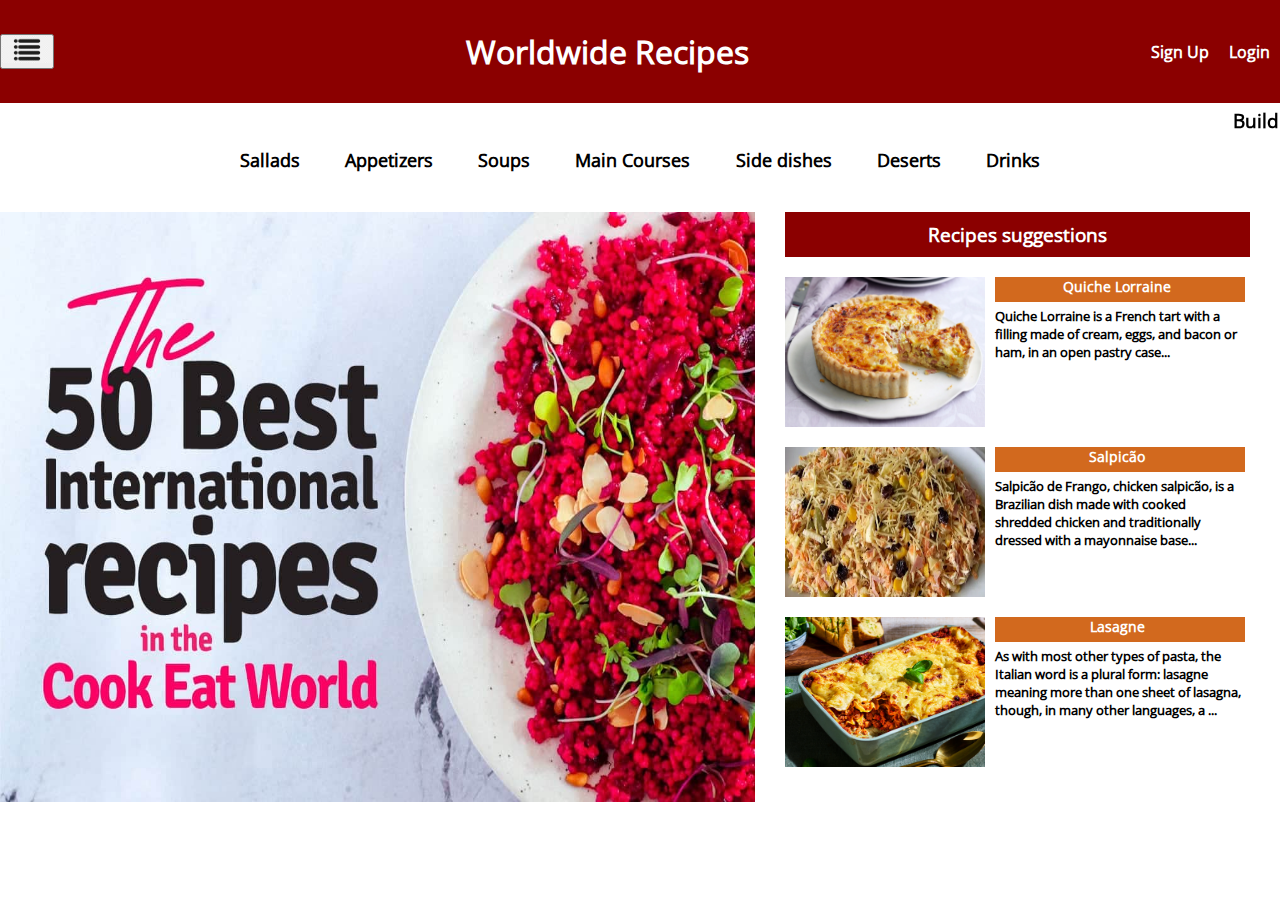
<file: index.html>
<!DOCTYPE html>
<html>
    <head>
        <meta charset="utf-8">
        <title>Odin Recipes</title>
        <link rel="stylesheet" type="text/css" href="styles.css" />
    </head>
    <body>
        <!--here starts top bar-->
        <div class="top-menu-container">
            <div class="menu">
                <button class="category-menu-button">
                    <img src="./icons/menu-icon-png-transparent.png" alt="small menu image" width="50px">
                </button>
                <div class="logo"><h1>Worldwide Recipes</h1></div>
                <div class="links">
                    <div class="signup">Sign Up</div>
                    <div class="login">Login</div>
              </div>
            </div>
        </div>
        <!--here starts recipe categories nav bar-->
        <div class="middle-menu-top">
            <h3><marquee>Build your unique meal, like you're in you're in a restaurant! We help you with all the rest!</marquee></h3>
        </div>
        <span class="middle-categories-container">
            <ul class="categories-list">
                <li>Sallads</li>
                <li>Appetizers</li>
                <li>Soups</li>
                <li>Main Courses</li>
                <li>Side dishes</li>
                <li>Deserts</Li>
                <li>Drinks</li>
            </ul>
        </span>
        <!--Here starts the middle image and updates-->
        <div class="middle-main-container">
            <div class="middle-container">
                <div class="middle-image-left">
                    <img id="banner-img" src="./images/food-bg.jpeg" alt="photo of a red fruit-sallad plate">
                </div>
                <div class="recipes-suggestions-main-container">
                    <div class="topic-h3-middle-right"><h3>Recipes suggestions</h3>
                    </div>
                    <div class="row-recipes">
                        <div class="suggestion">       
                            <div class="suggestion-img">
                                <img class="main-food" src="./images/quiche.jpeg" alt="quiche photo" width="200" height="150">
                            </div>
                            <div class="suggestion-text">
                                <a class="suggestion-title" href="recipes/quiche.html">Quiche Lorraine</a>
                                <p class="suggestion-description">Quiche Lorraine is a French tart with a filling made of cream, eggs, and bacon or ham, in an open pastry case...</p>
                            </div>
                        </div>
                        <div class="suggestion"> 
                            <div class="suggestion-img">
                                <img class="main-food" src="./images/salpicao.jpeg" alt="salpicao photo" width="200" height="150">
                            </div>
                            <div class="suggestion-text">
                                <a class="suggestion-title" href="recipes/salpicao.html">Salpicão</a>
                                <p class="suggestion-description">Salpicão de Frango, chicken salpicão, is a Brazilian dish made with cooked shredded chicken and traditionally dressed with a mayonnaise base...</p>
                            </div>
                        </div>
                        <div class="suggestion">
                            <div class="suggestion-img">
                                <img class="main-food" src="./images/lasagne.jpeg" alt="salpicao photo" width="200" height="150">
                            </div>
                            <div class="suggestion-text">
                                <a class="suggestion-title" href="recipes/lasagne.html">Lasagne</a>
                                <p class="suggestion-description">As with most other types of pasta, the Italian word is a plural form: lasagne meaning more than one sheet of lasagna, though, in many other languages, a ...</p>
                            </div>
                        </div>
                    </div>
                </div>
            </div>
        </div>
        <!--Here starts the Recipe of day Section-->
        <!--
        <div class="recipe-of-day-container">
            <ul>
                <li><a href="recipes/salpicao.html">Salpicão</a></li>
                <li><a href="recipes/vatapa.html">Vatapá</a></li>
                <li><a href="recipes/moqueca.html">Moqueca</a></li>
                <li><a href="recipes/lasagne.html">Lasagne</a></li>
                <li><a href="recipes/quiche.html">Quiche Lorraine</a></li>
            </ul>
        </div>-->
    </body>
</html>
</file>
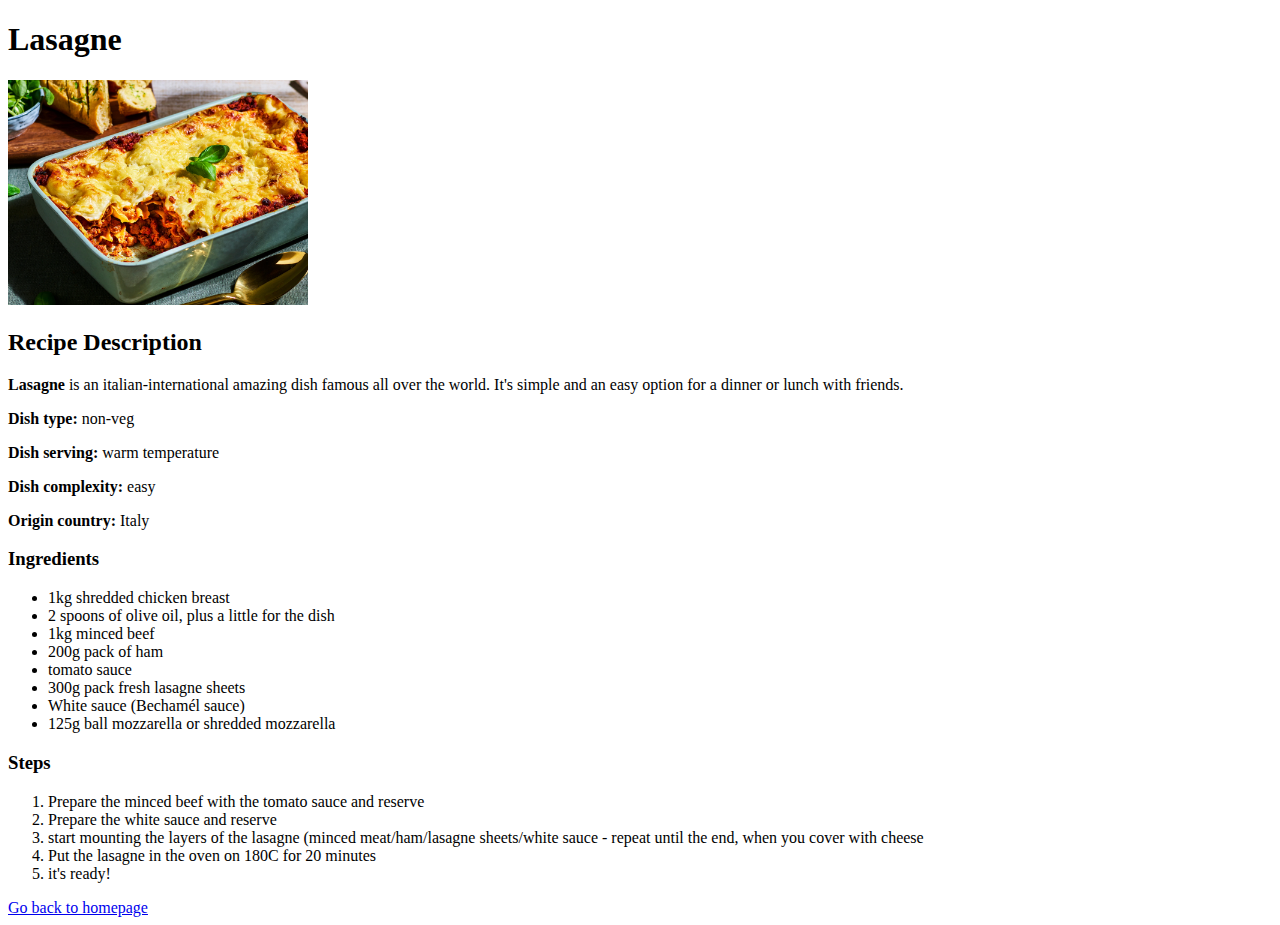
<file: recipes/lasagne.html>
<!DOCTYPE html>
<html>
    <head>
        <meta charset="utf-8">
        <title>Odin Recipes</title>
    </head>
    <body>
        <h1>Lasagne</h1>
        <img src="../images/lasagne.jpeg" alt="lasagne dish photo" width="300">
        <h2>Recipe Description</h2>
        <p><b>Lasagne </b>is an italian-international amazing dish famous all over the world. It's simple and an easy option for a dinner or lunch with friends.</p>
        <p><strong>Dish type: </strong>non-veg</p>
        <p><strong>Dish serving: </strong>warm temperature</p>
        <p><strong>Dish complexity: </strong>easy</p>
        <p><strong>Origin country: </strong>Italy</p>
        <h3>Ingredients</h3>
        <ul>
            <li>1kg shredded chicken breast</li>
            <li>2 spoons of olive oil, plus a little for the dish</li>
            <li>1kg minced beef</li>
            <li>200g pack of ham</li>
            <li>tomato sauce</li>
            <li>300g pack fresh lasagne sheets</li>
            <li>White sauce (Bechamél sauce)</li>
            <li>125g ball mozzarella or shredded mozzarella</li>
        </ul>
        <h3>Steps</h3>
        <ol>
            <li>Prepare the minced beef with the tomato sauce and reserve</li>
            <li>Prepare the white sauce and reserve</li>
            <li>start mounting the layers of the lasagne (minced meat/ham/lasagne sheets/white sauce - repeat until the end, when you cover with cheese</li>
            <li>Put the lasagne in the oven on 180C for 20 minutes</li>
            <li>it's ready!</li>
        </ol>
        <a href="../index.html">Go back to homepage</a>

    </body>
</html>
</file>
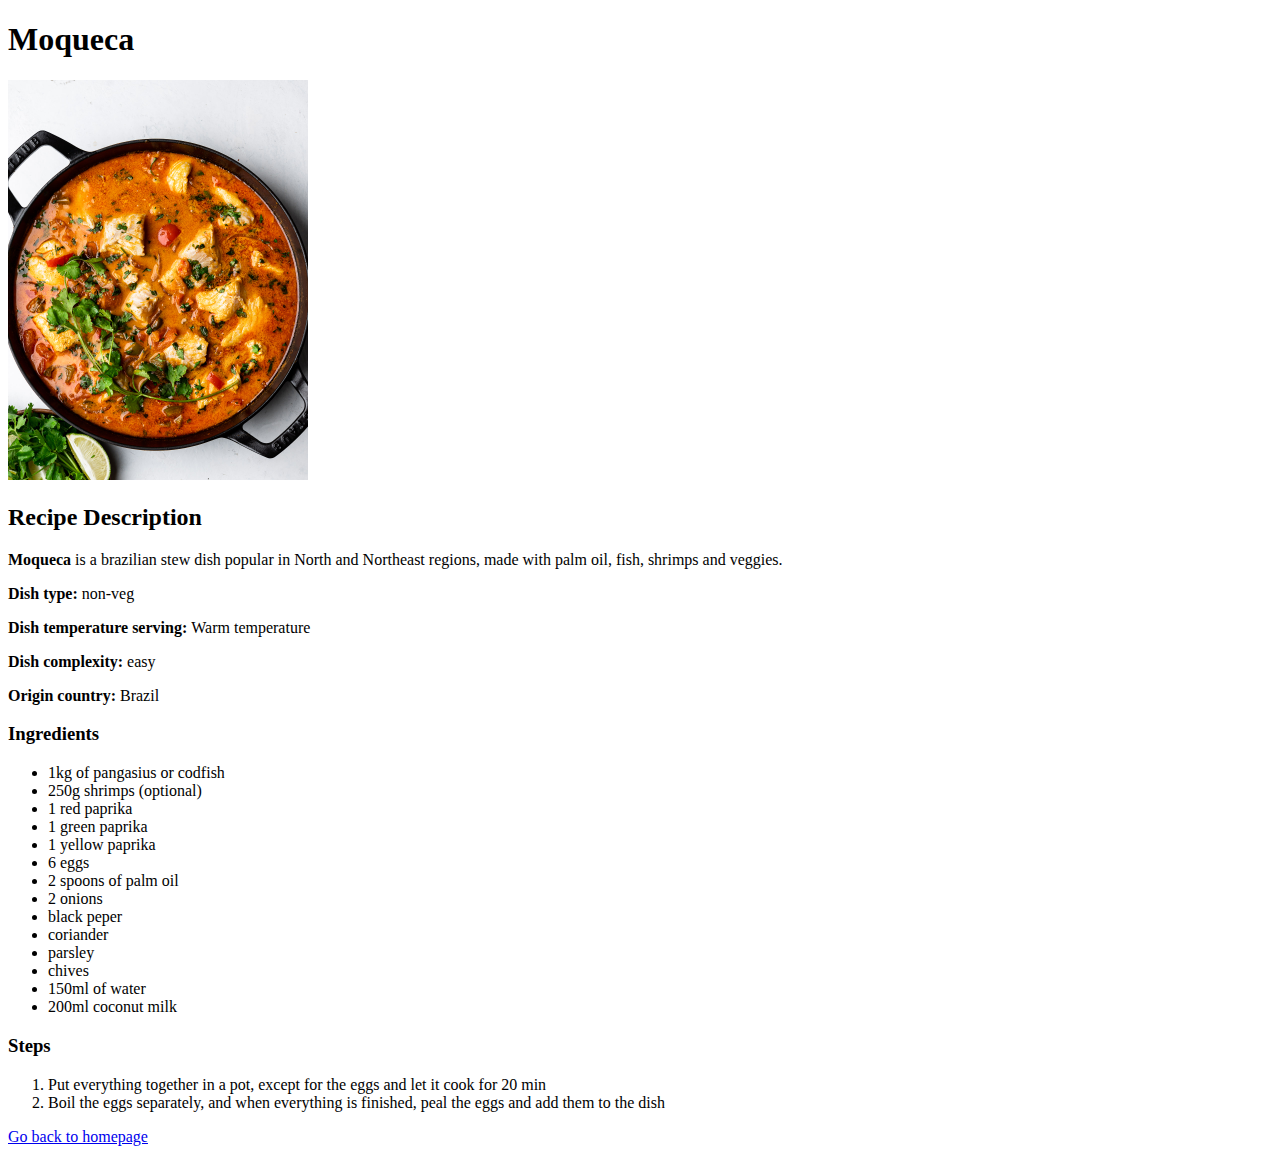
<file: recipes/moqueca.html>
<!DOCTYPE html>
<html>
    <head>
        <meta charset="utf-8">
        <title>Odin Recipes</title>
    </head>
    <body>
        <h1>Moqueca</h1>
        <img src="../images/moquecadepeixe.jpeg" alt="Moqueca dish photo" width="300">
        <h2>Recipe Description</h2>
        <p><b>Moqueca </b>is a brazilian stew dish popular in North and Northeast regions, made with palm oil, fish, shrimps and veggies.</p>
        <p><strong>Dish type: </strong>non-veg</p>
        <p><strong>Dish temperature serving: </strong>Warm temperature</p>
        <p><strong>Dish complexity: </strong>easy</p>
        <p><strong>Origin country: </strong>Brazil</p>
        <h3>Ingredients</h3>
        <ul>
            <li>1kg of pangasius or codfish</li>
            <li>250g shrimps (optional)</li>
            <li>1 red paprika</li>
            <li>1 green paprika</li>
            <li>1 yellow paprika</li>
            <li>6 eggs</li>
            <li>2 spoons of palm oil</li>
            <li>2 onions</li>
            <li>black peper</li>
            <li>coriander</li>
            <li>parsley</li>
            <li>chives</li>
            <li>150ml of water</li>
            <li>200ml coconut milk</li>
 
        </ul>
        <h3>Steps</h3>
        <ol>
            <li>Put everything together in a pot, except for the eggs and let it cook for 20 min</li>
            <li>Boil the eggs separately, and when everything is finished, peal the eggs and add them to the dish</li>
        </ol>
        <a href="../index.html">Go back to homepage</a>
    </body>
</html>
</file>
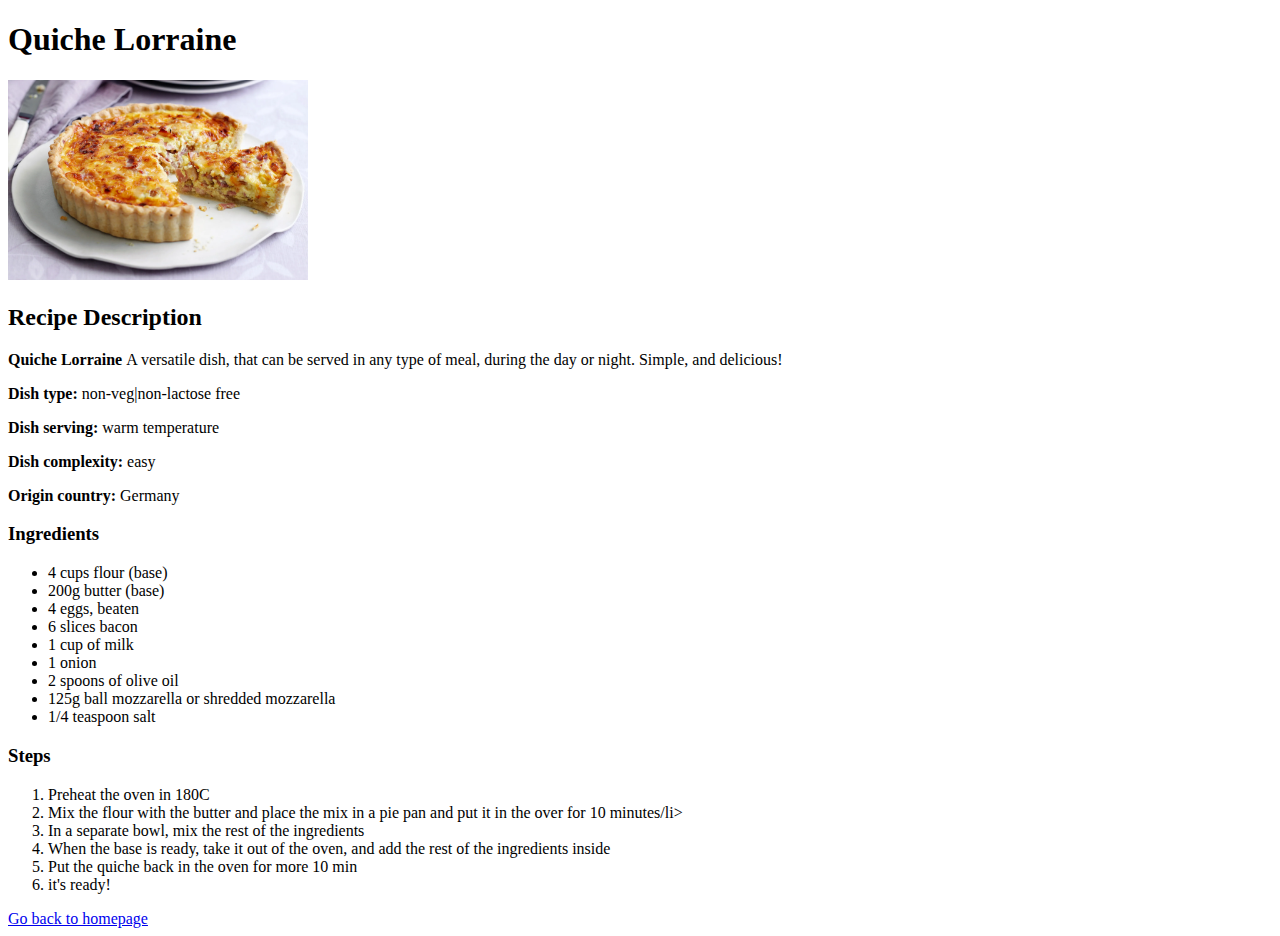
<file: recipes/quiche.html>
<!DOCTYPE html>
<html>
    <head>
        <meta charset="utf-8">
        <title>Odin Recipes</title>
    </head>
    <body>
        <h1>Quiche Lorraine</h1>
        <img src="../images/quiche.jpeg" alt="quiche lorraine dish photo" width="300">
        <h2>Recipe Description</h2>
        <p><b>Quiche Lorraine </b>A versatile dish, that can be served in any type of meal, during the day or night. Simple, and delicious!</p>
        <p><strong>Dish type: </strong>non-veg|non-lactose free</p>
        <p><strong>Dish serving: </strong>warm temperature</p>
        <p><strong>Dish complexity: </strong>easy</p>
        <p><strong>Origin country: </strong>Germany</p>
        <h3>Ingredients</h3>
        <ul>
            <li>4 cups flour (base)</li>
            <li>200g butter (base)</li>
            <li>4 eggs, beaten</li>
            <li>6 slices bacon</li>
            <li>1 cup of milk</li>
            <li>1 onion</li>
            <li>2 spoons of olive oil</li>
            <li>125g ball mozzarella or shredded mozzarella</li>
            <li>1/4 teaspoon salt</li>
        </ul>
        <h3>Steps</h3>
        <ol>
            <li>Preheat the oven in 180C</li>
            <li>Mix the flour with the butter and place the mix in a pie pan and put it in the over for 10 minutes/li>
            <li>In a separate bowl, mix the rest of the ingredients</li>
            <li>When the base is ready, take it out of the oven, and add the rest of the ingredients inside</li>
            <li>Put the quiche back in the oven for more 10 min</li>
            <li>it's ready!</li>
        </ol>
        <a href="../index.html">Go back to homepage</a>
    </body>
</html>
</file>
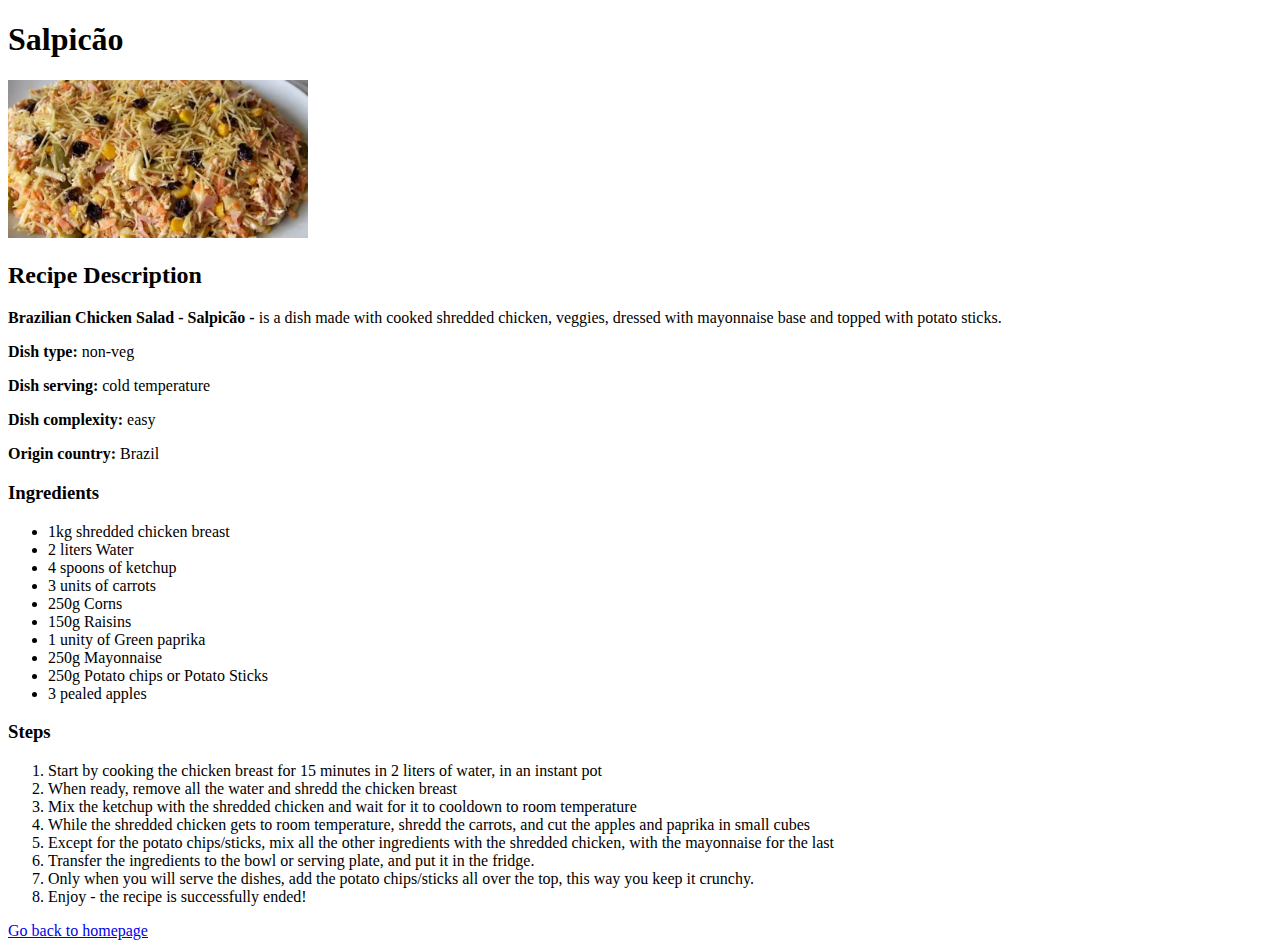
<file: recipes/salpicao.html>
<!DOCTYPE html>
<html>
    <head>
        <meta charset="utf-8">
        <title>Odin Recipes</title>
    </head>
    <body>
        <h1>Salpicão</h1>
        <img src="../images/salpicao.jpeg" alt="salpicão dish photo" width="300">
        <h2>Recipe Description</h2>
        <p><b>Brazilian Chicken Salad - Salpicão - </b>is a dish made with cooked shredded chicken, veggies, dressed with mayonnaise base and topped with potato sticks.</p>
        <p><strong>Dish type: </strong>non-veg</p>
        <p><strong>Dish serving: </strong>cold temperature</p>
        <p><strong>Dish complexity: </strong>easy</p>
        <p><strong>Origin country: </strong>Brazil</p>
        <h3>Ingredients</h3>
        <ul>
            <li>1kg shredded chicken breast</li>
            <li>2 liters Water</li>
            <li>4 spoons of ketchup</li>
            <li>3 units of carrots</li>
            <li>250g Corns</li>
            <li>150g Raisins</li>
            <li>1 unity of Green paprika</li>
            <li>250g Mayonnaise</li>
            <li>250g Potato chips or Potato Sticks</li>
            <li>3 pealed apples</li>
        </ul>
        <h3>Steps</h3>
        <ol>
            <li>Start by cooking the chicken breast for 15 minutes in 2 liters of water, in an instant pot </li>
            <li>When ready, remove all the water and shredd the chicken breast</li>
            <li>Mix the ketchup with the shredded chicken and wait for it to cooldown to room temperature</li>
            <li>While the shredded chicken gets to room temperature, shredd the carrots, and cut the apples and paprika in small cubes</li>
            <li>Except for the potato chips/sticks, mix all the other ingredients with the shredded chicken, with the mayonnaise for the last</li>
            <li>Transfer the ingredients to the bowl or serving plate, and put it in the fridge.
            <li>Only when you will serve the dishes,  add the potato chips/sticks all over the top, this way you keep it crunchy.</li>
            <li>Enjoy - the recipe is successfully ended!</li>
        </ol>
        <a href="../index.html">Go back to homepage</a>
    </body>
</html>
</file>
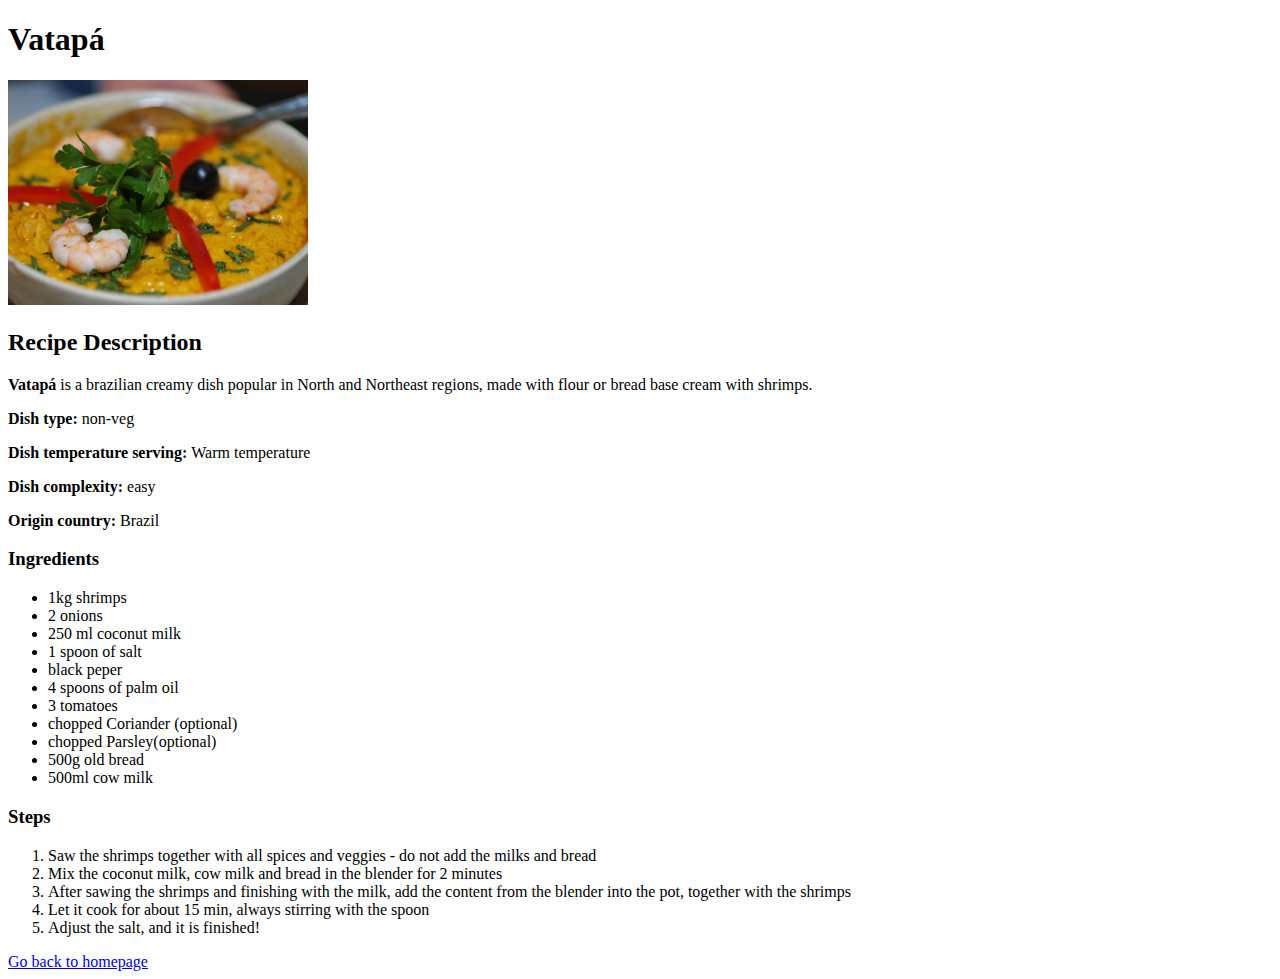
<file: recipes/vatapa.html>
<!DOCTYPE html>
<html>
    <head>
        <meta charset="utf-8">
        <title>Odin Recipes</title>
    </head>
    <body>
        <h1>Vatapá</h1>
        <img src="../images/Vatapa.jpeg" alt="Vatapá dish photo" width="300">
        <h2>Recipe Description</h2>
        <p><b>Vatapá </b>is a brazilian creamy dish popular in North and Northeast regions, made with flour or bread base cream with shrimps.</p>
        <p><strong>Dish type: </strong>non-veg</p>
        <p><strong>Dish temperature serving: </strong>Warm temperature</p>
        <p><strong>Dish complexity: </strong>easy</p>
        <p><strong>Origin country: </strong>Brazil</p>
        <h3>Ingredients</h3>
        <ul>
            <li>1kg shrimps</li>
            <li>2 onions</li>
            <li>250 ml coconut milk</li>
            <li>1 spoon of salt</li>
            <li>black peper</li>
            <li>4 spoons of palm oil</li>
            <li>3 tomatoes</li>
            <li>chopped Coriander (optional)</li>
            <li>chopped Parsley(optional)</li>
            <li>500g old bread</li>
            <li>500ml cow milk</li>
        </ul>
        <h3>Steps</h3>
        <ol>
            <li>Saw the shrimps together with all spices and veggies - do not add the milks and bread </li>
            <li>Mix the coconut milk, cow milk and bread in the blender for 2 minutes</li>
            <li>After sawing the shrimps and finishing with the milk, add the content from the blender into the pot, together with the shrimps</li>
            <li>Let it cook for about 15 min, always stirring with the spoon</li>
            <li>Adjust the salt, and it is finished!</li>
        </ol>
        <a href="../index.html">Go back to homepage</a>
    </body>
</html>
    </body>
</html>
</file>
<file: styles.css>
@font-face {
    font-family: Open-Sans;
    src: url(./fonts/Open_Sans/static/OpenSans-Regular.ttf);
}
/*Remove all margins to have clean layout initially*/
* {
    margin: 0;
    padding: 0;
    box-sizing: border-box;
    font-family: "Open-Sans";
    font-weight: bold;
}

/*Top bar*/
.top-menu-container {
    background-color: darkred;
    color: white;
    padding: 30px 0;
    display: flex;
    justify-content: center;
}

.menu {
    /* border: 1px solid black; */
    width: 1350px;
    display: flex;
    justify-content: space-between;
    align-items: center;
}
.menu-category-button {
    border: 2px solid black;
    justify-content: flex-start;
    margin-left: 10px;
}

.logo {
    /* border: 1px solid black; */
    justify-content: flex-start;
    margin-left: 10px;
}

.links {
    /* border: 1px solid black; */
    display: flex;
    justify-content: flex-end;
    margin-right: 10px;
}

.login {
    margin-left: 20px;
}

/*Categories Menu*/

.middle-categories-container {
    /*border: 1px solid blue;*/
    padding: 10px 0;
    display: flex;
    justify-content: center;
    
}

.categories-list {
    /*border: 1px solid black;*/
    display: flex;
    list-style-type: none;
    width: 800px;
    justify-content: space-between;
    font-size: 18px;
    color: black;
}

.middle-menu-top {
    font-size: 16px;
    padding-top: 5px;
}

/*middle for both main image and suggestions layout area*/
.middle-main-container {
    display: flex;
    justify-content: center;
    margin-top: 30px;
}

/*immediate parent to image and suggestion*/
.middle-container {
width: 1400px;
display: flex;
justify-content: space-between;
}

/*middle left container for image only */
.middle-image-left {
    justify-content:flex-start;
    display: flex;
}

#banner-img {
    width: 100%;
}

/*middle right container - for the recipes suggestions*/
.recipes-suggestions-main-container {
    justify-content: flex-end;
    padding-left: 30px;
    padding-right: 30px;
    width: 800px;
}

/*title of suggestions container*/
.topic-h3-middle-right {
    display: flex;
    justify-content: center;
    padding: 10px 0px;
    background-color: darkred;
    align-items: center;
    color: white;
    margin-bottom: 20px;
    margin-left: 0px;
    margin-right: 0px;
}

.row-recipes {
    display: flex;
    justify-content: space-between;
    padding-right: 5px;
    padding-bottom: 15px;
    flex-direction: column;
}
/*parent for image suggestion and text suggestion boxes*/
.suggestion {
    display: flex;
    justify-content: space-between;
    padding-bottom: 20px;
    align-items: center;
}

.suggestion-img {
    width: 46%;
    display: flex;
}

.suggestion-text {
    display: flex;
    width: 100%;
    height: 150px;
    font-size: 13px;
    flex-direction: column;
    padding-left: 10px;
}

.suggestion-title {
    padding-right: 5px;
    font-size: 14px;
    font-weight: bold;
    height: 25px;
    width: 100%;
    color: white;
    background-color:chocolate;
    text-decoration: none;
    text-align: center;
}
.suggestion-description {
    padding-top: 5px;
}
</file>
